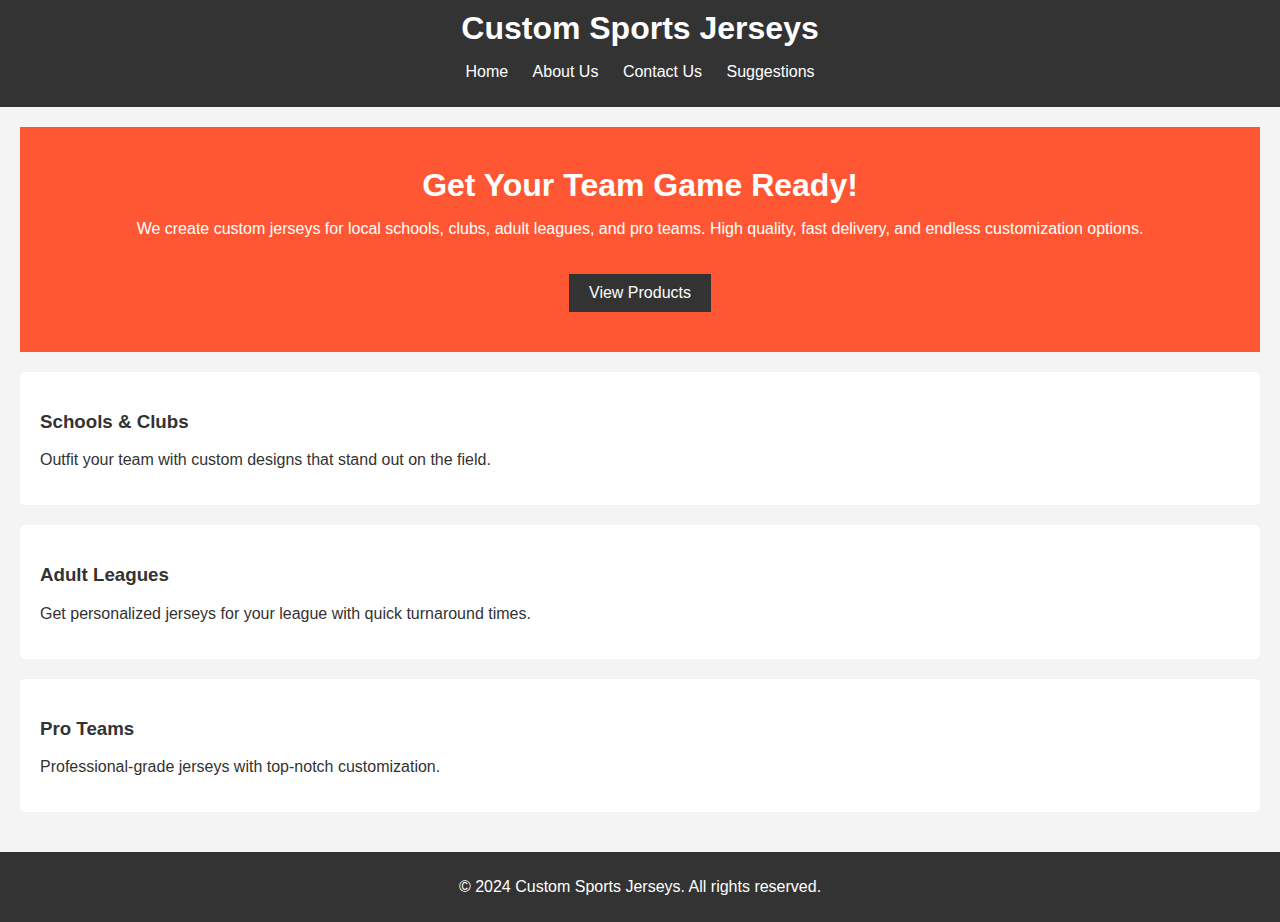
<file: index.html>
<!DOCTYPE html>
<html lang="en">
<head>
    <meta charset="UTF-8">
    <meta name="viewport" content="width=device-width, initial-scale=1.0">
    <title>Custom Sports Jerseys</title>
    <link rel="stylesheet" href="styles.css">
</head>
<body>
    <header>
        <h1>Custom Sports Jerseys</h1>
        <nav>
            <ul>
                <li><a href="index.html">Home</a></li>
                <li><a href="about.html">About Us</a></li>
                <li><a href="contact.html">Contact Us</a></li>
                <li><a href="suggestions.html">Suggestions</a></li>
            </ul>
        </nav>
    </header>
    <main>
        <section class="hero">
            <h2>Get Your Team Game Ready!</h2>
            <p>We create custom jerseys for local schools, clubs, adult leagues, and pro teams. High quality, fast delivery, and endless customization options.</p>
            <a href="products.html" class="cta-button">View Products</a>
        </section>
        <section class="highlights">
            <div class="highlight">
                <h3>Schools & Clubs</h3>
                <p>Outfit your team with custom designs that stand out on the field.</p>
            </div>
            <div class="highlight">
                <h3>Adult Leagues</h3>
                <p>Get personalized jerseys for your league with quick turnaround times.</p>
            </div>
            <div class="highlight">
                <h3>Pro Teams</h3>
                <p>Professional-grade jerseys with top-notch customization.</p>
            </div>
        </section>
    </main>
    <footer>
        <p>&copy; 2024 Custom Sports Jerseys. All rights reserved.</p>
    </footer>
</body>
</html>
</file>
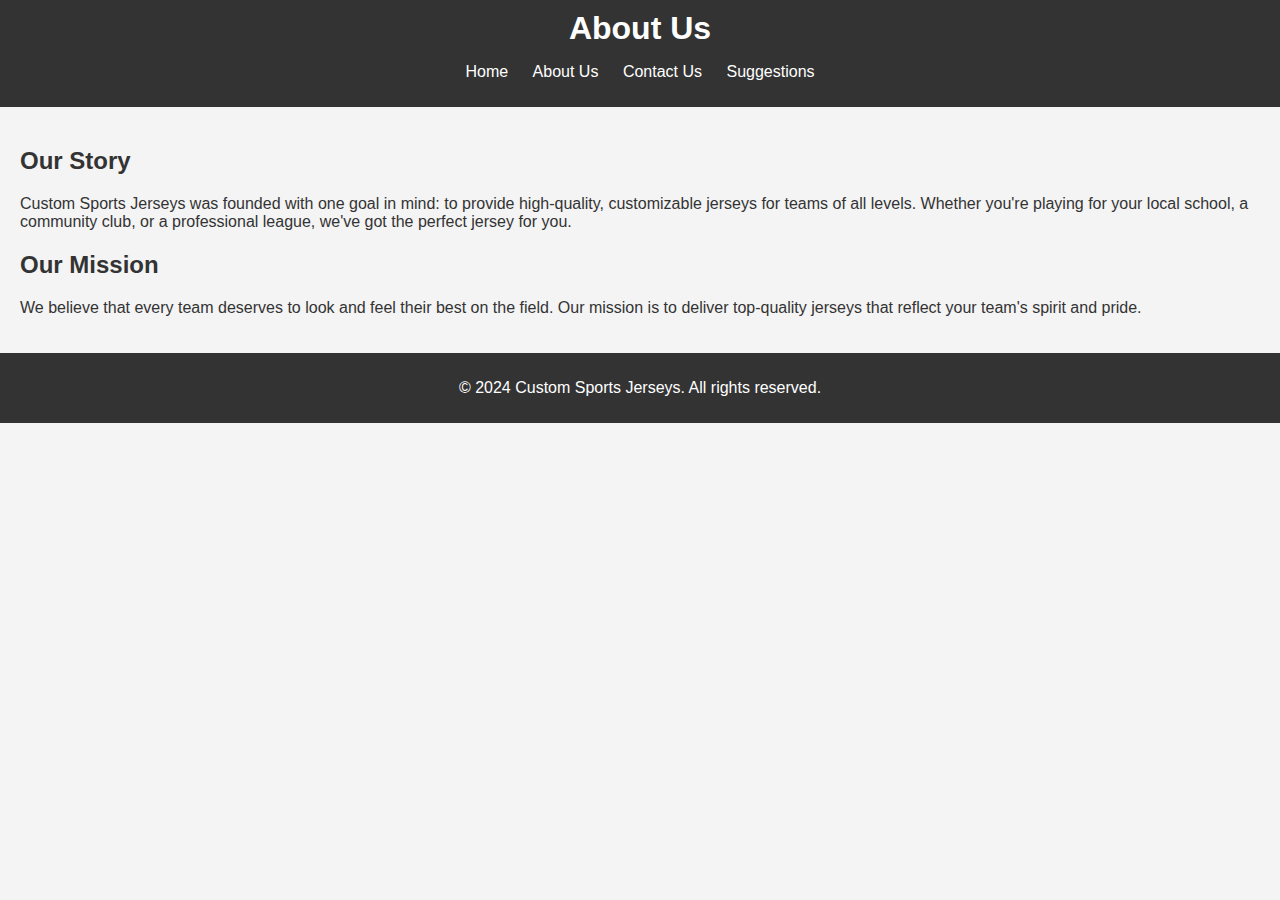
<file: about.html>
<!DOCTYPE html>
<html lang="en">
<head>
    <meta charset="UTF-8">
    <meta name="viewport" content="width=device-width, initial-scale=1.0">
    <title>About Us - Custom Sports Jerseys</title>
    <link rel="stylesheet" href="styles.css">
</head>
<body>
    <header>
        <h1>About Us</h1>
        <nav>
            <ul>
                <li><a href="index.html">Home</a></li>
                <li><a href="about.html">About Us</a></li>
                <li><a href="contact.html">Contact Us</a></li>
                <li><a href="suggestions.html">Suggestions</a></li>
            </ul>
        </nav>
    </header>
    <main>
        <section>
            <h2>Our Story</h2>
            <p>Custom Sports Jerseys was founded with one goal in mind: to provide high-quality, customizable jerseys for teams of all levels. Whether you're playing for your local school, a community club, or a professional league, we've got the perfect jersey for you.</p>
        </section>
        <section>
            <h2>Our Mission</h2>
            <p>We believe that every team deserves to look and feel their best on the field. Our mission is to deliver top-quality jerseys that reflect your team's spirit and pride.</p>
        </section>
    </main>
    <footer>
        <p>&copy; 2024 Custom Sports Jerseys. All rights reserved.</p>
    </footer>
</body>
</html>
</file>
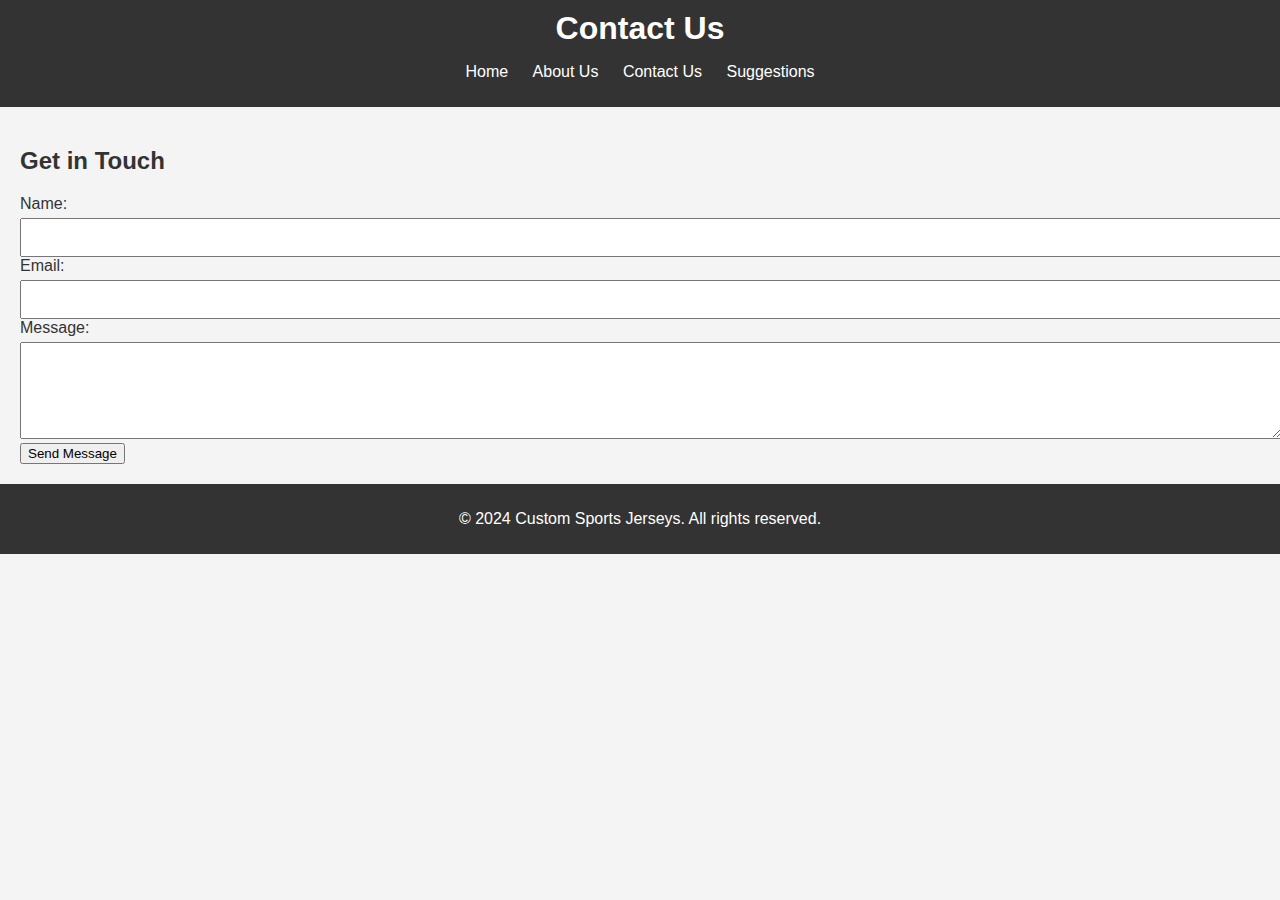
<file: contact.html>
<!DOCTYPE html>
<html lang="en">
<head>
    <meta charset="UTF-8">
    <meta name="viewport" content="width=device-width, initial-scale=1.0">
    <title>Contact Us - Custom Sports Jerseys</title>
    <link rel="stylesheet" href="styles.css">
</head>
<body>
    <header>
        <h1>Contact Us</h1>
        <nav>
            <ul>
                <li><a href="index.html">Home</a></li>
                <li><a href="about.html">About Us</a></li>
                <li><a href="contact.html">Contact Us</a></li>
                <li><a href="suggestions.html">Suggestions</a></li>
            </ul>
        </nav>
    </header>
    <main>
        <section>
            <h2>Get in Touch</h2>
            <form action="#" method="post">
                <label for="name">Name:</label>
                <input type="text" id="name" name="name" required>
                
                <label for="email">Email:</label>
                <input type="email" id="email" name="email" required>
                
                <label for="message">Message:</label>
                <textarea id="message" name="message" rows="5" required></textarea>
                
                <input type="submit" value="Send Message">
            </form>
        </section>
    </main>
    <footer>
        <p>&copy; 2024 Custom Sports Jerseys. All rights reserved.</p>
    </footer>
</body>
</html>
</file>
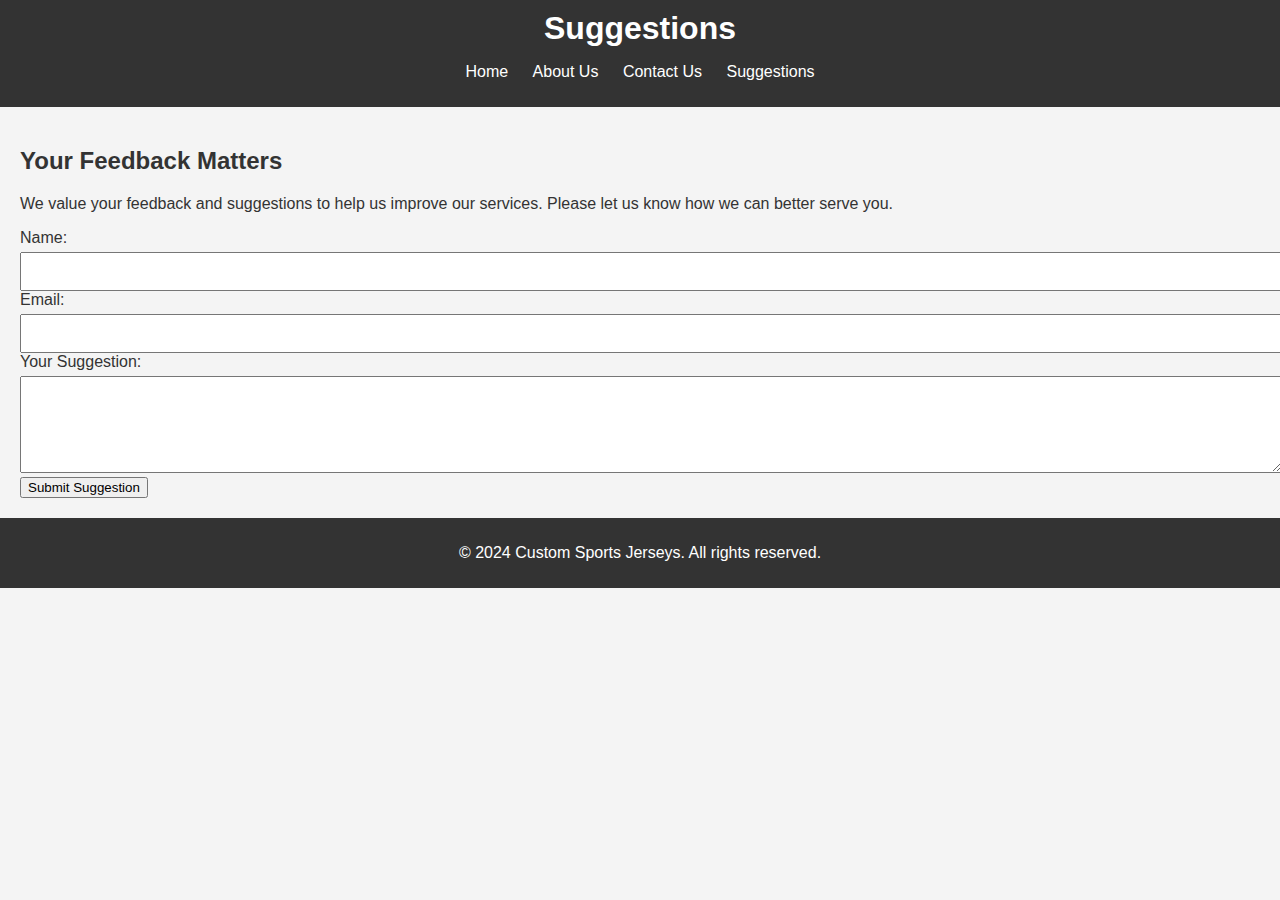
<file: suggestions.html>
<!DOCTYPE html>
<html lang="en">
<head>
    <meta charset="UTF-8">
    <meta name="viewport" content="width=device-width, initial-scale=1.0">
    <title>Suggestions - Custom Sports Jerseys</title>
    <link rel="stylesheet" href="styles.css">
</head>
<body>
    <header>
        <h1>Suggestions</h1>
        <nav>
            <ul>
                <li><a href="index.html">Home</a></li>
                <li><a href="about.html">About Us</a></li>
                <li><a href="contact.html">Contact Us</a></li>
                <li><a href="suggestions.html">Suggestions</a></li>
            </ul>
        </nav>
    </header>
    <main>
        <section>
            <h2>Your Feedback Matters</h2>
            <p>We value your feedback and suggestions to help us improve our services. Please let us know how we can better serve you.</p>
            <form action="#" method="post">
                <label for="name">Name:</label>
                <input type="text" id="name" name="name" required>
                
                <label for="email">Email:</label>
                <input type="email" id="email" name="email" required>
                
                <label for="suggestion">Your Suggestion:</label>
                <textarea id="suggestion" name="suggestion" rows="5" required></textarea>
                
                <input type="submit" value="Submit Suggestion">
            </form>
        </section>
    </main>
    <footer>
        <p>&copy; 2024 Custom Sports Jerseys. All rights reserved.</p>
    </footer>
</body>
</html>
</file>
<file: styles.css>
body {
    font-family: Lato, sans-serif;
    margin: 0;
    padding: 0;
    background-color: #f4f4f4;
    color: #333;
}

header {
    background-color: #333;
    color: white;
    padding: 10px 0;
    text-align: center;
}

header h1 {
    margin: 0;
}

nav ul {
    list-style-type: none;
    padding: 0;
}

nav ul li {
    display: inline;
    margin: 0 10px;
}

nav ul li a {
    color: white;
    text-decoration: none;
}

main {
    padding: 20px;
}

.hero {
    background-color: #ff5733;
    color: white;
    padding: 40px 20px;
    text-align: center;
    margin-bottom: 20px;
}

.hero h2 {
    margin: 0;
    font-size: 2em;
}

.cta-button {
    background-color: #333;
    color: white;
    padding: 10px 20px;
    text-decoration: none;
    margin-top: 20px;
    display: inline-block;
}

.highlight {
    background-color: white;
    padding: 20px;
    margin-bottom: 20px;
    border-radius: 5px;
}

footer {
    background-color: #333;
    color: white;
    text-align: center;
    padding: 10px 0;
}

form label {
    display: block;
    margin-bottom: 5px;
}

form input[type="text"], form input[type="email"], form textarea {
    width: 100%;
    padding: 10px
</file>
